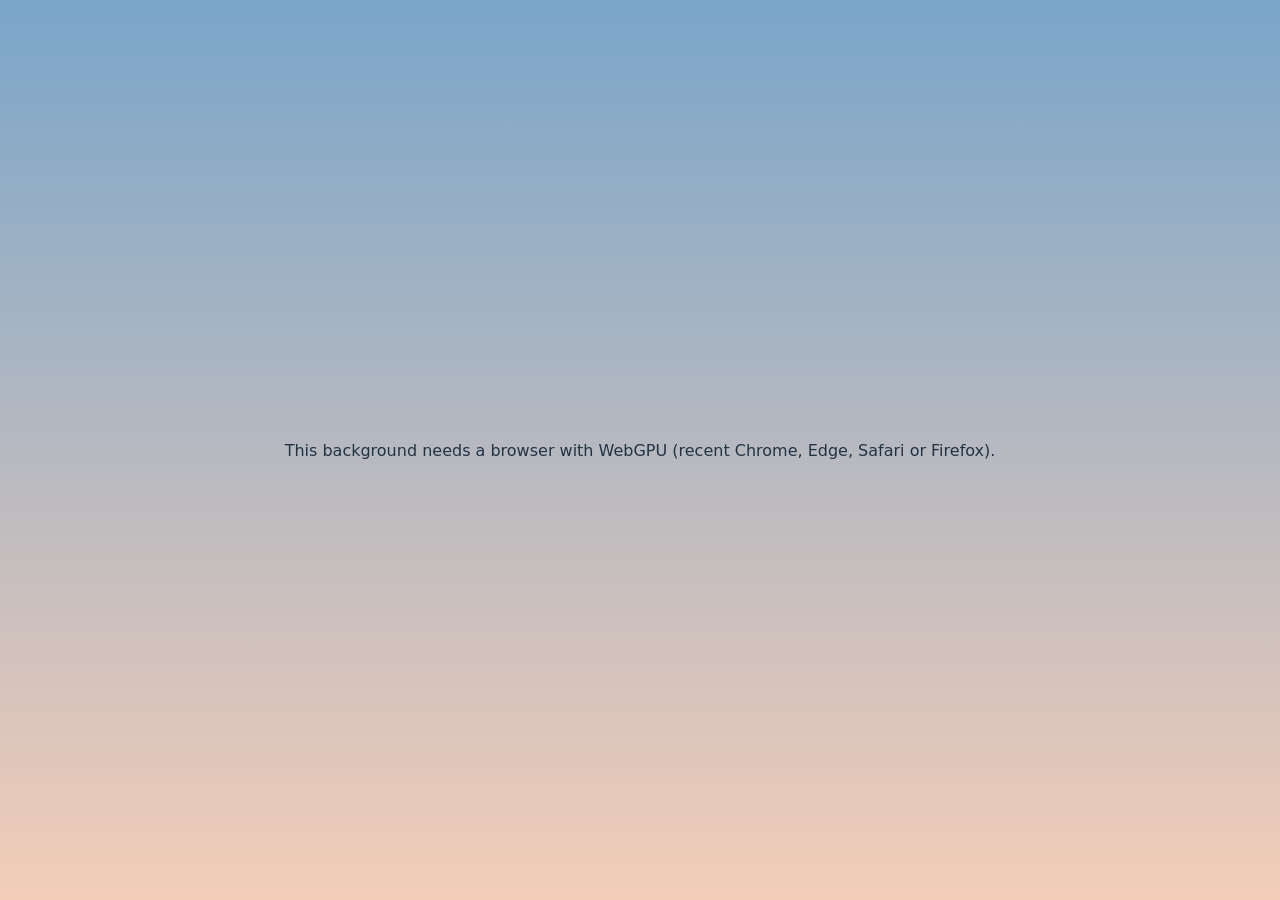
<file: lotuses_on_water_with_Claude/index.html>
<!DOCTYPE html>
<html lang="en">
<head>
  <meta charset="utf-8" />
  <meta name="viewport" content="width=device-width, initial-scale=1" />
  <title>Lotus Flow — Yoga Studio</title>
  <style>
    html, body { margin: 0; height: 100%; background: #f3d9c8; font-family: "Cormorant Garamond", Georgia, serif; color: #fff; }
    #bg { position: fixed; inset: 0; width: 100vw; height: 100vh; display: block; z-index: 0; }
    main {
      position: relative; z-index: 1; min-height: 100%;
      display: flex; flex-direction: column; align-items: center; justify-content: center;
      text-align: center; pointer-events: none; text-shadow: 0 2px 24px rgba(40, 30, 60, .35);
    }
    main h1 { font-weight: 400; font-size: clamp(3rem, 9vw, 7rem); letter-spacing: .08em; margin: 0; }
    main p { font-size: clamp(1rem, 2.2vw, 1.5rem); letter-spacing: .3em; text-transform: uppercase; margin: .6em 0 0; opacity: .9; }
    main a {
      pointer-events: auto; margin-top: 2.2em; padding: .8em 2.2em; border: 1px solid rgba(255,255,255,.8);
      border-radius: 999px; color: #fff; text-decoration: none; letter-spacing: .2em; font-size: .9rem;
      backdrop-filter: blur(6px); background: rgba(255,255,255,.12); transition: background .3s;
    }
    main a:hover { background: rgba(255,255,255,.28); }
    #hint {
      position: fixed; left: 50%; bottom: 18px; transform: translateX(-50%); z-index: 2;
      font: 13px/1.4 system-ui, sans-serif; color: #fff; background: rgba(20, 30, 40, .35);
      padding: 6px 14px; border-radius: 999px; backdrop-filter: blur(6px); transition: background .3s;
    }
    #hint.flying { background: rgba(200, 60, 110, .55); }
    #fallback { display: none; position: fixed; inset: 0; z-index: 3; align-items: center; justify-content: center;
      background: linear-gradient(#7aa5c9, #f3cdb8); font: 16px system-ui, sans-serif; color: #234; text-align: center; padding: 2em; }
  </style>
</head>
<body>
  <canvas id="bg"></canvas>

  <main>
    <h1>Flow</h1>
    <p>Breathe · Move · Be still</p>
    <a href="#classes">Explore classes</a>
  </main>

  <div id="hint">Tap <b>Alt</b> to explore · mouse to look · WASD to move · Q/E down/up · Shift faster</div>
  <div id="fallback"><div>This background needs a browser with WebGPU (recent Chrome, Edge, Safari or Firefox).</div></div>

  <script type="module">
    import { LotusWaterScene } from './lotus-water.js';

    const hint = document.getElementById('hint');
    const idleHint = hint.innerHTML;

    if (!LotusWaterScene.isSupported()) {
      document.getElementById('fallback').style.display = 'flex';
    } else {
      const scene = new LotusWaterScene(document.getElementById('bg'), {
        onFlyModeChange(flying) {
          hint.classList.toggle('flying', flying);
          hint.innerHTML = flying
            ? 'Fly mode · WASD move · mouse look · Q/E down/up · Shift faster · <b>Alt</b> or Esc to exit'
            : idleHint;
        },
      });
      scene.start().catch(err => {
        console.error(err);
        document.getElementById('fallback').style.display = 'flex';
      });
      window.lotusScene = scene; // handy for debugging, e.g. lotusScene.resetCamera()
    }
  </script>
</body>
</html>
</file>
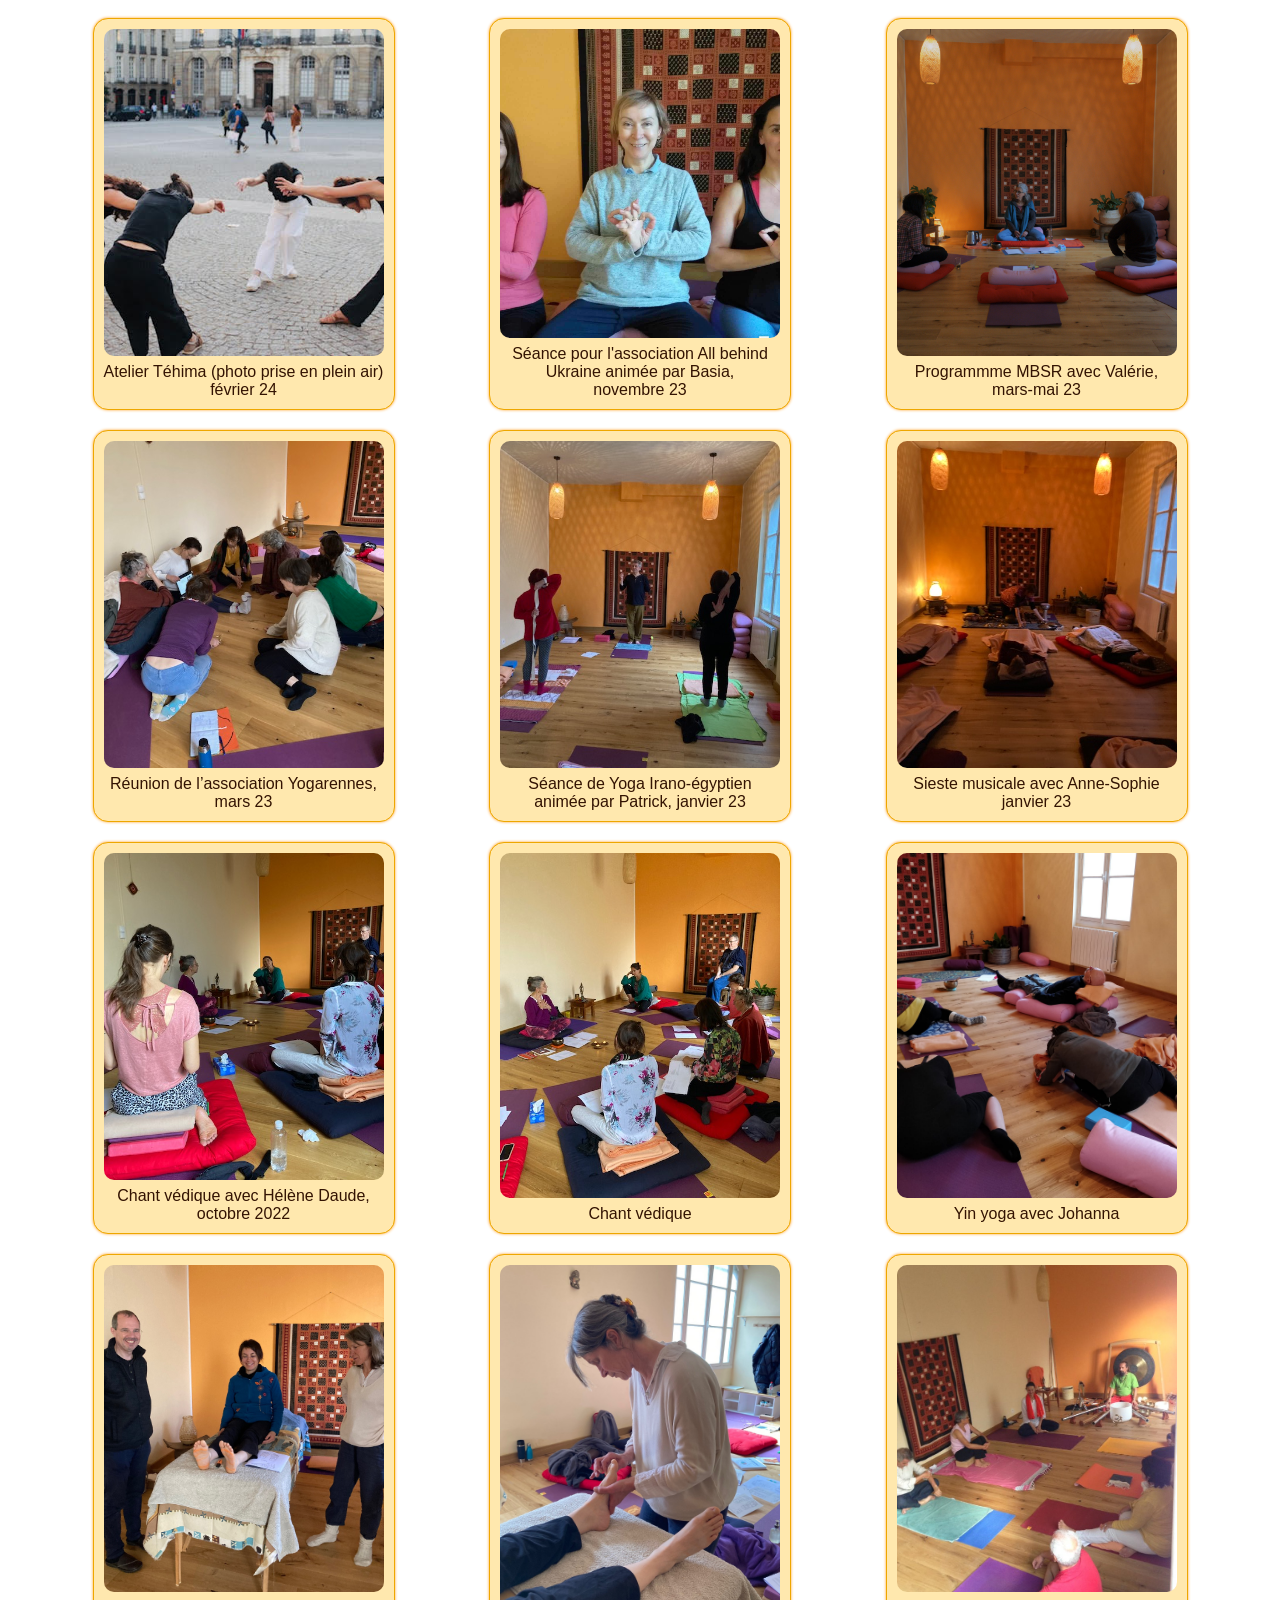
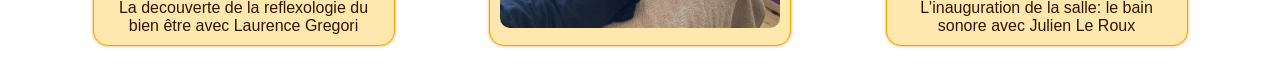
<file: album/album.html>
<html>

	<meta charset="UTF-16">

	<body>

		<link rel='stylesheet' href="../style.css">

		<style>
			figure {
				/*display: table; ne marche pas avec safari */
				width: 250;
				height: 400;
				text-align: center;
				padding: 10px;
				background-color: rgb(255, 237, 194);
				border-radius: 12px;
			}

			figure img {
				display:table-row;
				margin: 0 auto;
				max-width: 100%;
				max-height: 100%;
				
			}

			figure figcaption {
				display:table-row;
				vertical-align: middle;
				margin: auto 10px;
			}
		</style>

		<div
			class="list"
			id = "album_image_list"
		>



			<script>

				const album_image_list = document.getElementById('album_image_list')

				function nv_image(src, txt){

					const cadre = document.createElement('div')
					album_image_list.appendChild(cadre)
					cadre.classList.add('ma_deco')
					cadre.style.padding = 10
					cadre.style.margin = 10
					cadre.style.width = 280
					cadre.style.height = 370

					cadre.style.display = 'flex'
					cadre.style.flexDirection = 'column'
					cadre.style.flexWrap = 'nowrap'
					cadre.style.justifyContent = 'space-evenly'
					cadre.style.alignItems = 'stretch'
					cadre.style.alignContent = 'stretch'
					cadre.style.gap = '10'

					const img = document.createElement('img')
					img.src = src
					img.style.flex = 1
					img.style.height = '90%'
					img.style.borderRadius = '10px'
					img.style.overflow = 'hidden'
					//img.margin ='0 auto'
					//img.style.width = '100%'
					//img.style.height = '90%'
					img.style.objectFit = 'cover'
					/*img.addEventListener('click', ev => {
						const fsim = document.createElement('img')
						//album_image_list.appendChild(fsim)
						cadre.style.position = 'relative'
						cadre.appendChild(fsim)
						fsim.style.position = 'absolute'
						fsim.style.top = 0
						fsim.style.bottom = 0
						fsim.style.left = 0
						fsim.style.right = 0
						fsim.style.zIndex = -10000
					})*/


					
					
					cadre.appendChild(img)

					const etxt = document.createElement('div')
					etxt.style.textAlign = 'center'
					etxt.innerHTML = txt
					etxt.flex = 'none'
					etxt.style.margin = '7px 0px 0px 0px'
					cadre.appendChild(etxt)
				}
				
				nv_image(
					'unnamed.jpg',
					'Atelier Téhima (photo prise en plein air) février 24',
				)

				nv_image(
					'Yoga All Behind nov23.jpg',
					'Séance pour l\'association All behind Ukraine animée par Basia,<br/>novembre 23',
				)


				nv_image(
					'espace devi.jpg',
					'Programmme MBSR avec Valérie, mars-mai 23',
				)


				nv_image(
					'IMG_6744.jpg',
					'Réunion de l’association Yogarennes, mars 23',
				)

				nv_image(
					'IMG_6529.jpg',
					'Séance de Yoga Irano-égyptien animée par Patrick, janvier 23',
				)

				/*nv_image(
					'IMG_6266.jpeg',
					'sieste musicale avec Anne-Sophie janvier 23',
				)*/

				nv_image(
					'IMG_6269.jpeg',
					'Sieste musicale avec Anne-Sophie janvier 23',
				)

				nv_image(
					'IMG_6010.jpg',
					'Chant védique avec Hélène Daude, octobre 2022',
				)

				nv_image(
					'IMG_6014.jpg',
					'Chant védique',
				)

				nv_image(
					'yin yoga johanna.jpg',
					'Yin yoga avec Johanna',
				)
				
				nv_image(
					'IMG_5008.jpg',
					'La decouverte de la reflexologie du bien être avec Laurence Gregori',
				)


				nv_image(
					'IMG_5023.jpg',
					'',
				)

				
				nv_image(
					'salle_personnes.jpg',
					'L\'inauguration de la salle: le bain sonore avec Julien Le Roux',
				)


				

				
				
					

			</script>

			<!--figure
				class="ma_deco"
			>
				<img src='IMG_6010.jpg' alt=''>
				<figcaption>
					Chant védique avec Hélène Daude, octobre 2022
				</figcaption>
			</figure>


			<figure
				class="ma_deco"
			>
				<img src='IMG_6014.jpg' alt=''>
				<figcaption>
					Chant védique
				</figcaption>
			</figure>


			<figure
				class="ma_deco"
			>
				<img src='salle_personnes.jpg' alt=''>
				<figcaption>
					L'inauguration de la salle: le bain sonore avec Julien Le Roux.
				</figcaption>
			</figure>


			<figure
				class="ma_deco"
			>
				<img src='IMG_5008.jpg' alt=''
					style="
						width: auto;
						height: auto;
					"
				>
				<figcaption>
					La decouverte de la reflexologie du bien être avec Laurence Gregori.
				</figcaption>
			</figure>


			<figure
				class="ma_deco"
			>
				<img src='IMG_5023.jpg' alt=''
				>
				<figcaption>
					
				</figcaption>
			</figure>

			


			<figure
				class="ma_deco"
			>
				<img src='yin yoga johanna.jpg' alt=''
				>
				<figcaption>
					Yin yoga avec Johanna
				</figcaption>
			</figure-->

		</div>
	</body>
</html>
</file>
<file: style.css>
* {
	font-family: sans-serif;
	color: #331302;
}


.ma_deco {
	box-shadow: 0px 0px 3px rgb(255, 159, 34);
	border: 1px solid #eea700;
	border-radius: 15px;
	background-color: #ffe8ae;
}


.centrer {
	display: block;
	margin-left: auto;
	margin-right: auto;
	max-height: 100%;
	max-width: 100%;
}




.center {
	display: block;
	margin-left: auto;
	margin-right: auto;
	max-height: 100%;
	max-width: 100%;
}

.expanded {
	width: 100%;
	height: 100%;
}

.list {
	display:flex;
	flex-wrap: wrap;
	justify-content: space-evenly;
	align-content: center;
}


.vertical_flex_list {
	display:flex;
	flex-direction:column;
	justify-content:stretch;
}

.acceuil_flex_list {
	display:flex;
	flex-direction:column;
	justify-content:stretch;
}

.acceuil_flex_list > * {
	/*padding: 2em;*/
}

.flex_elm_streched {
	flex:1;
}

.flex_elm_self_sized {
	flex:none;
}
</file>
